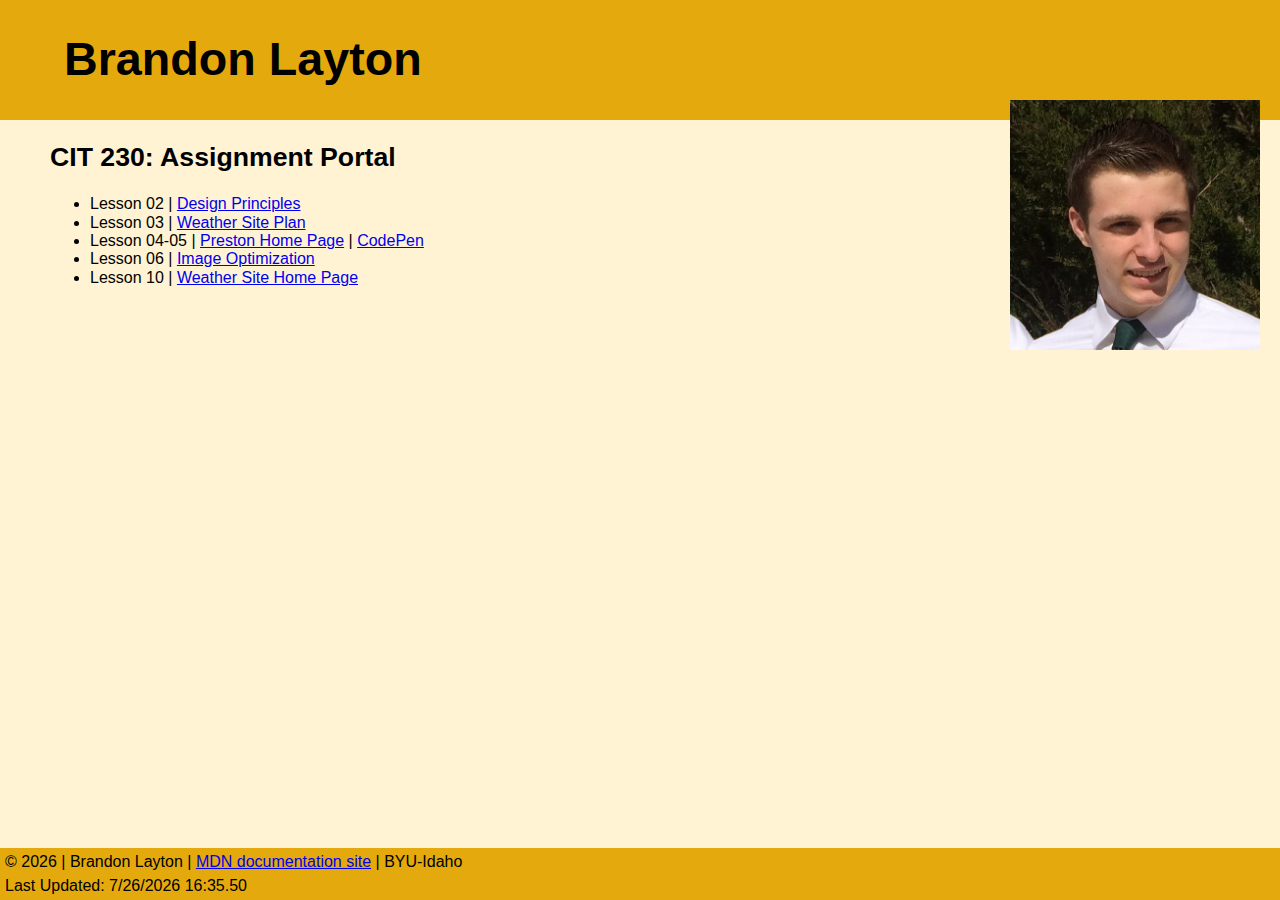
<file: index.html>
<!doctype html>
<html lang="en">
 <head>
  <meta charset="utf-8">
  <title>Home | Brandon Layton</title>
  <meta name="viewport" content="width=device-width">
  <meta name="author" content="Brandon Layton">
  <meta name="description" content="Home page for CIT230 course">
  <link rel="stylesheet" type="text/css" href="css/index.css">
  <link rel="stylesheet" type="text/css" href="./css/indexsmall.css" media="(max-width: 700px)">
</head>
 <body>
      <header>
        <h1 id="name">Brandon Layton</h1>
      </header>
  <main>
   <h2 id="title">CIT 230: Assignment Portal</h2>
   <img src="/images/me.jpg" alt="A picture of me" id="self-picture">
   <ul id="assignments">
     <li>Lesson 02 | <a href="/design/index.html">Design Principles</a></li>
     <li>Lesson 03 | <a href="/weather/docs/plan/index.html">Weather Site Plan</a></li>
     <li>Lesson 04-05 | <a href="/weather/locations/preston.html">Preston Home Page</a> | <a href="https://codepen.io/brandon-layton/pen/gOpOVov">CodePen</a></li>
     <li>Lesson 06 | <a href="/weather/docs/weather-images.html">Image Optimization</a></li>
     <li>Lesson 10 | <a href="#">Weather Site Home Page</a></li>
   </ul>
  </main>
  <footer id="footer">
   <p class="copyr">&copy; <span id="currentyear"></span> | Brandon Layton | <a href=" https://developer.mozilla.org/en-US/">MDN documentation site</a> | BYU-Idaho</p>
   <p class="last-update">Last Updated: <span id="modified"></span></p>
  </footer>
  <script src="/js/date.js"></script>
 </body>
</html>
</file>
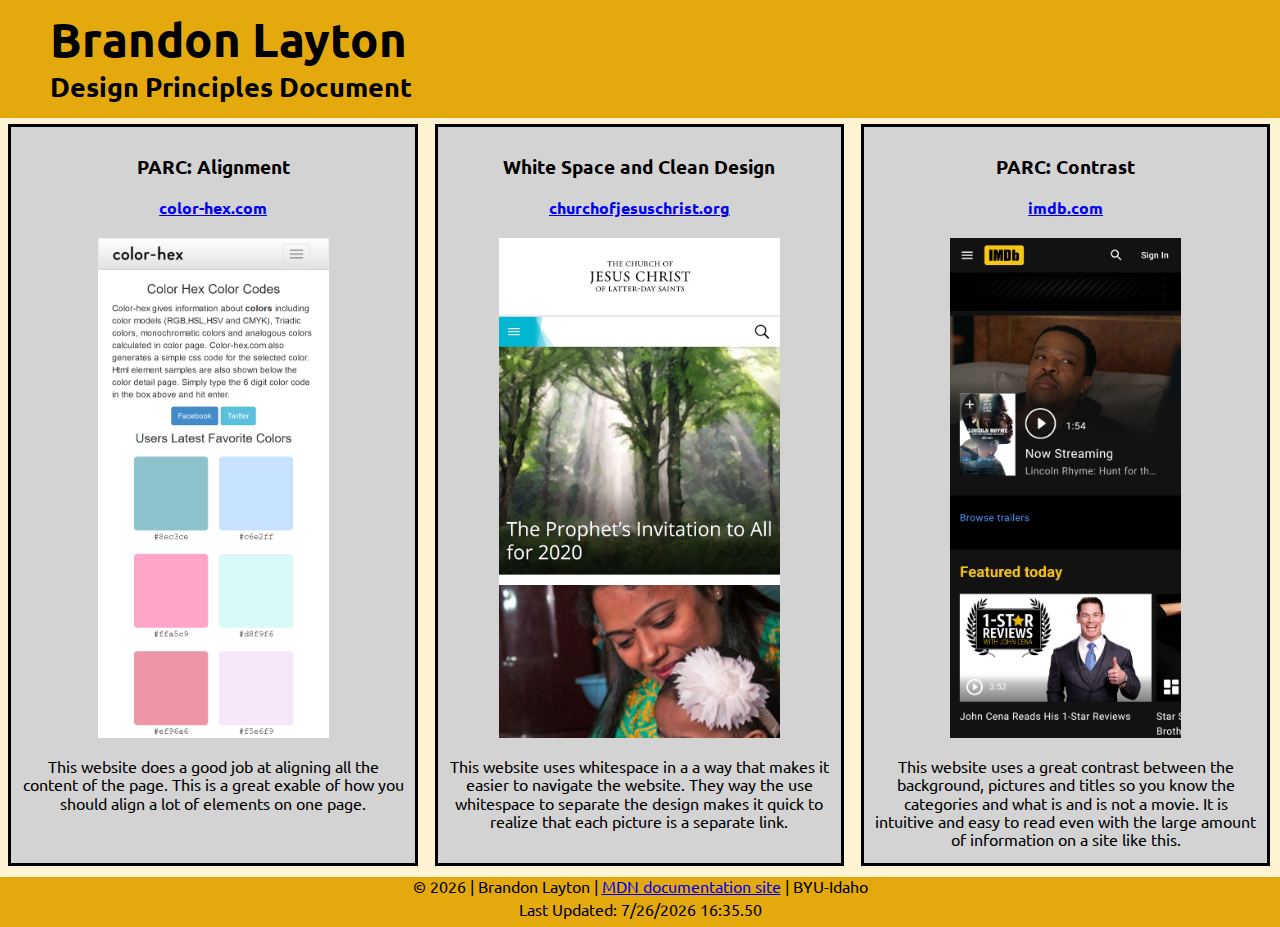
<file: design/index.html>
<!doctype html>
<html lang="en">
  <head>
    <meta charset="utf-8">
    <title>Design | Brandon Layton</title>
    <meta name="viewport" content="width=device-width">
    <meta name="author" content="Brandon Layton">
    <meta name="description" content="Design principles document">
    <link href="https://fonts.googleapis.com/css?family=Ubuntu&display=swap" rel="stylesheet"> 
    <link rel="stylesheet" type="text/css" href="../css/design.css">
    <link rel="stylesheet" type="text/css" href="../css/design-small.css" media="(max-width: 600px)">
    <link rel="stylesheet" type="text/css" href="../css/design-med.css" media="(max-width: 1201px) and (min-width: 600px)">
    <link rel="stylesheet" type="text/css" href="../css/design-large.css" media="(min-width: 1201px)">
  </head>
  <body>
    <header>
      <h1 id="name">Brandon Layton</h1>
      <h2 id="title">Design Principles Document</h2>
    </header>
    <main>
      <div id="grid">
      <section id="topic1" class="topic">
        <h3 class="topic-title">
          PARC: Alignment
        </h3>
        <h4 class="website-title">
            <a href="https://www.color-hex.com/">color-hex.com</a>
        </h4>
        <img alt="website content" src="/images/color-hex.png" class="site-pic">
        <p class="content">
          This website does a good job at aligning all the content of the page.  
          This is a great exable of how you should align a lot of elements on one page.
        </p>
      </section>
      <section id="topic2" class="topic">
        <h3 class="topic-title">
            White Space and Clean Design
        </h3>
        <h4 class="website-title">
            <a href="https://www.churchofjesuschrist.org/?lang=eng">churchofjesuschrist.org</a>
        </h4>
        <img alt="example of white space" src="../images/ldsorg.png" class="site-pic">
        <p class="content">
          This website uses whitespace in a a way that makes it easier to navigate the website.
          They way the use whitespace to separate the design makes it quick to realize that
          each picture is a separate link.
        </p>
      </section>
      <section id="topic3" class="topic">
        <h3 class="topic-title">
          PARC: Contrast
        </h3>
        <h4 class="website-title">
            <a href="https://m.imdb.com/?ref_=nv_home">imdb.com</a>
        </h4>
        <img alt="example of contrast" src="../images/imdb.png" class="site-pic">
        <p class="content">
          This website uses a great contrast between the background, pictures and titles so you know
          the categories and what is and is not a movie. It is intuitive and easy to read even with 
          the large amount of information on a site like this.
        </p>
      </section>
      </div>
    </main>
    <footer>
        <p class="copyr">&copy; <span id="currentyear"></span> | Brandon Layton | <a href=" https://developer.mozilla.org/en-US/">MDN documentation site</a> | BYU-Idaho</p>
        <p class="last-update">Last Updated: <span id="modified"></span></p>
    </footer>
    <script src="/js/date.js"></script>
 </body>
</html>
</file>
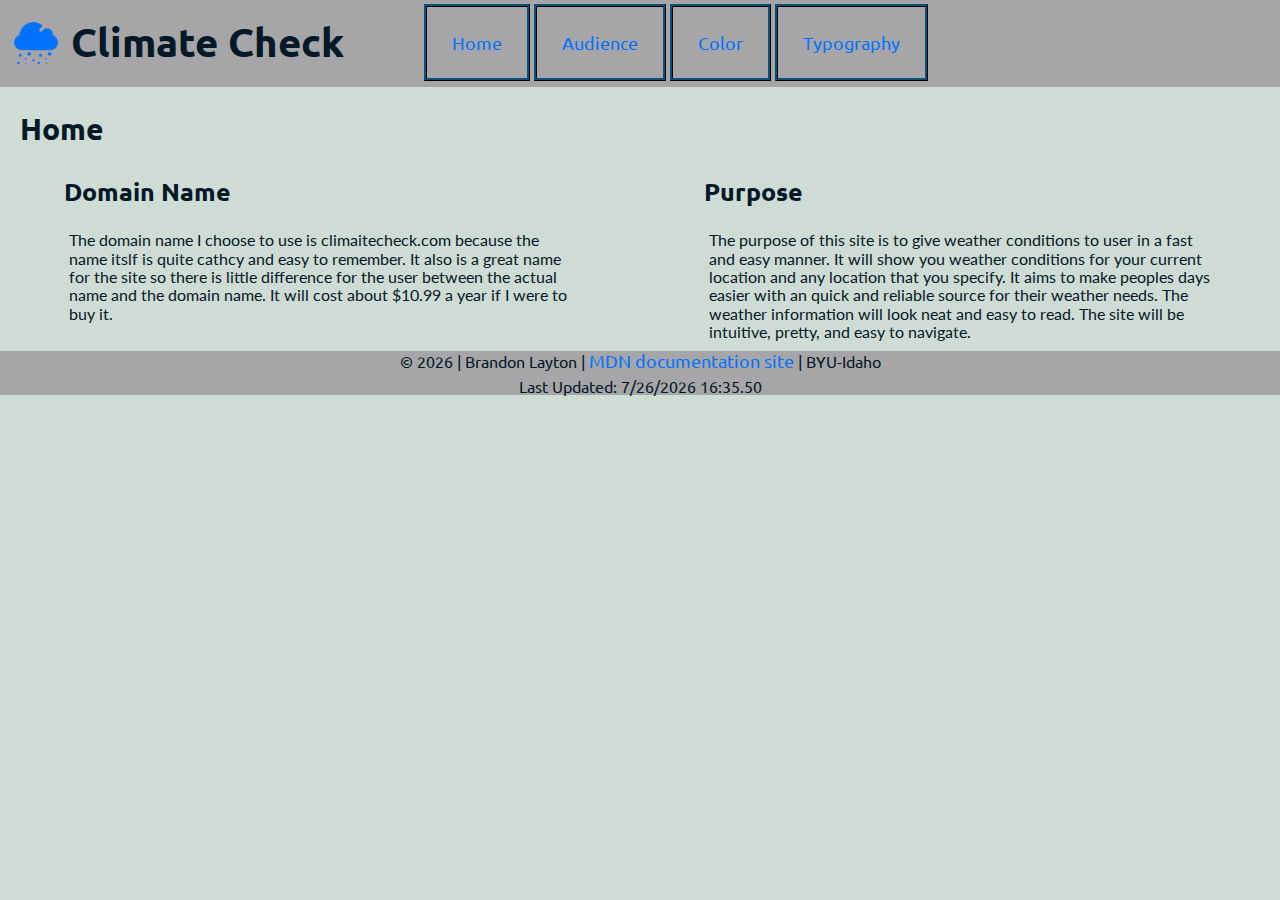
<file: weather/docs/plan/index.html>
<!doctype html>
<html lang="en">
  <head>
    <meta charset="utf-8">
    <title>Design | Brandon Layton</title>
    <meta name="viewport" content="width=device-width">
    <meta name="author" content="Brandon Layton">
    <meta name="description" content="Design principles document">
    <link href="https://fonts.googleapis.com/css?family=Ubuntu&display=swap" rel="stylesheet">
    <link href="https://fonts.googleapis.com/css?family=Lato&display=swap" rel="stylesheet">      
    <link rel="stylesheet" type="text/css" href="/css/plan.css">
    <link rel="stylesheet" type="text/css" href="/css/plan-small.css" media="(max-width: 600px)">
    <link rel="stylesheet" type="text/css" href="/css/plan-med.css" media="(max-width: 1201px) and (min-width: 600px)">
    <link rel="stylesheet" type="text/css" href="/css/plan-large.css" media="(min-width: 1201px)">
  </head>
  <body>
    <header>
          <img src="/images/weather-icon.png" alt="cloud with snow">
        <h1 id="title">Climate Check</h1>
      <nav class="nav-bar">
        <ul>
          <li><a class="nav-link" href="index.html">Home</a></li>
          <li><a class="nav-link" href="audience.html">Audience</a></li>
          <li><a class="nav-link" href="color.html">Color</a></li>
          <li><a class="nav-link" href="typography.html">Typography</a></li>
        </ul>
      </nav>
    </header>
    <main>
      <h2>Home</h2>
      <section class="sub-topics">
        <article>
          <h3>Domain Name</h3>
          <p>
            The domain name I choose to use is climaitecheck.com because the name itslf is quite cathcy and
            easy to remember. It also is a great name for the site so there is little difference for the user
            between the actual name and the domain name.  It will cost about $10.99 a year if I were to buy it.
          </p>
        </article> 
        <article>
          <h3>Purpose</h3>
          <p>
            The purpose of this site is to give weather conditions to user in a fast and easy manner. It will show you
            weather conditions for your current location and any location that you specify.  It aims to make peoples days
            easier with an quick and reliable source for their weather needs. The weather information will look neat and easy to read.
            The site will be intuitive, pretty, and easy to navigate.
          </p>
        </article>
      </section>
    </main>
    <footer>
        <p class="copyr">&copy; <span id="currentyear"></span> | Brandon Layton | <a href=" https://developer.mozilla.org/en-US/">MDN documentation site</a> | BYU-Idaho</p>
        <p class="last-update">Last Updated: <span id="modified"></span></p>
    </footer>
    <script src="/js/date.js"></script>
 </body>
</html>
</file>
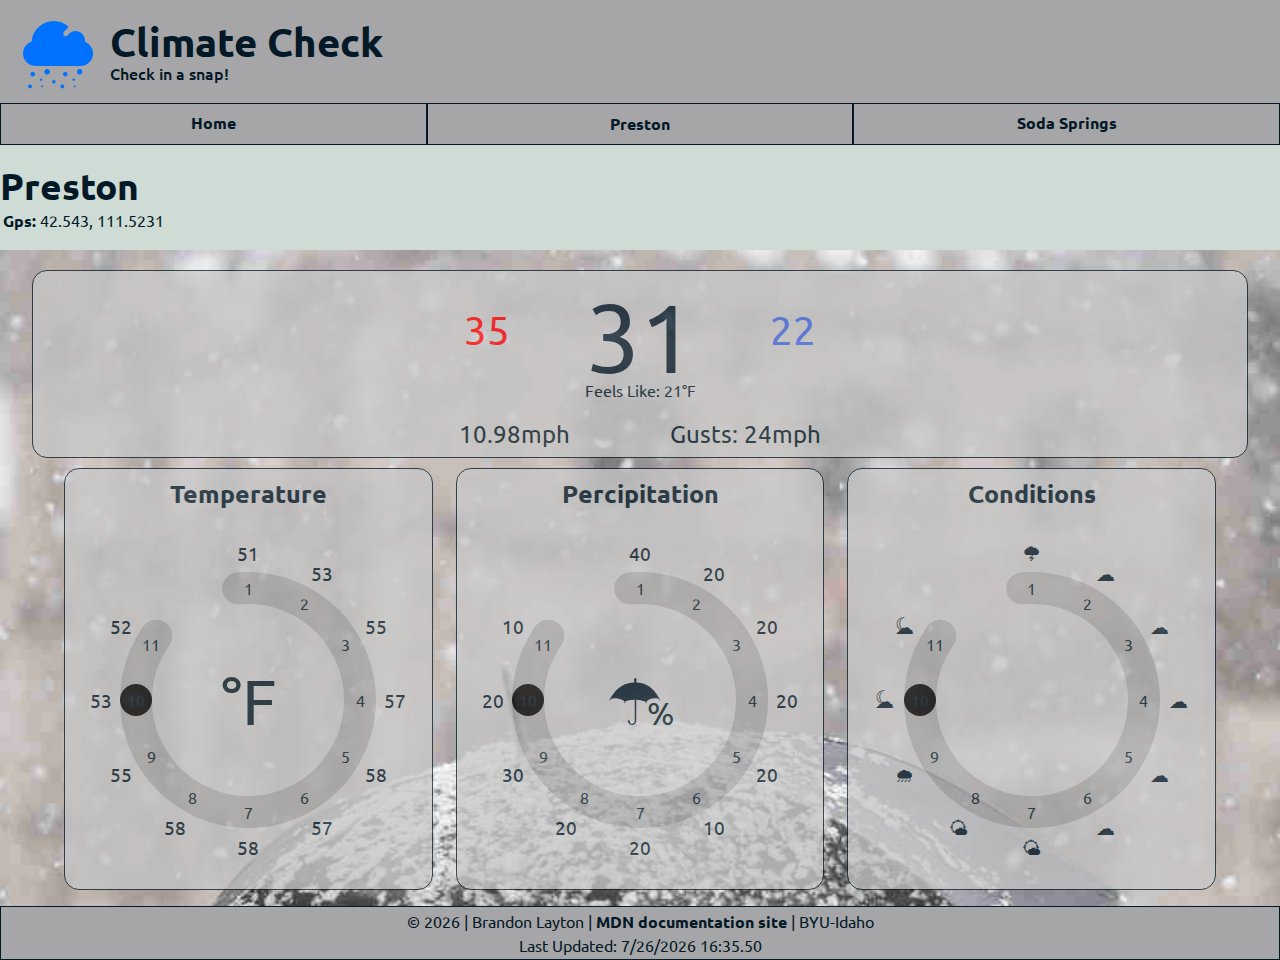
<file: weather/locations/preston.html>
<!doctype html>
<html lang="en">
  <head>
    <meta charset="utf-8">
    <link rel="shortcut icon" href="/favicon.ico">
    <title>Climate Check</title>
    <meta name="viewport" content="width=device-width">
    <meta name="author" content="Brandon Layton">
    <meta name="description" content="Design principles document">
    <!-- fonts -->
    <link href="https://fonts.googleapis.com/css?family=Ubuntu&display=swap" rel="stylesheet">
    <link href="https://fonts.googleapis.com/css?family=Lato&display=swap" rel="stylesheet">      
    <!-- css sheets -->
    <link rel="stylesheet" type="text/css" href="./css/default.css">
    <link rel="stylesheet" type="text/css" href="./css/component.css">
    <link rel="stylesheet" type="text/css" href="./css/small.css" media="(max-width: 700px)">
    <link rel="stylesheet" type="text/css" href="./css/medium.css" media="(max-width: 1300px) and (min-width: 700px)">
    <link rel="stylesheet" type="text/css" href="./css/large.css" media="(min-width: 1300px)">
  </head>
  <body>
    <header>
      
      <!-- Site Branding -->
      <img id="logo" class="inline-logo" src="/images/weather-icon.png" alt="cloud with snow">
      <div id="title-bar" class="inline-logo">
        <h1 id="title">Climate Check</h1>
        <p id="tagline">Check in a snap!</p>
      </div>

      <!-- Navigation Menu -->
      <nav id="navbar" class="hidden">
        <ul>
          <li id="home-link"><a class="nav-link" href="index.html">Home</a></li>
          <li id="preston-link"><a class="nav-link" href="#">Preston</a></li>
          <li id="soda-link"><a class="nav-link" href="#">Soda Springs</a></li>
          <li><a id="menu-button" class="nav-link" href="#">&#9776; Menu</a></li>
        </ul>
      </nav>

    </header>
    <main>
      <!-- Location Data -->
      <div id="location-data">
        <h2 id="location-name">Preston</h2>
        <p id="gps"><span class="bold">Gps: </span>42.543, 111.5231</p>
      </div>
      

      <!-- element to hold image behind all weather tiles -->
      <div id="weather-image" class="rain">

        <!-- current condition weather tile -->
        <section id="weather-temps" class="tile">
	  		 <p id="high"><span id="displayedHigh">??</span>&deg;F</p>
          <h3 id="temp"><span id="displayedTemp">??</span>&deg;F</h3>
          <p id="low"><span id="displayedLow">??</span>&deg;F</p>
          <p id="feels-like">Feels Like: <span id="feelTemp">??</span>&deg;F</p>
          <p id="wind-speed" class="wind"><span id="displayedWind">??.??</span>mph</p>
          <p id="wind-gusts" class="wind">Gusts: <span id="displayedGusts">??</span>mph</p>
        </section>
      
        <!-- tiles for weather forecast -->
        <div id="weather-details">
 
          <!--Dial for Temperature-->
          <section id="temperature" class="tile">
            <h3>Temperature</h3>
            <div class="component">
              <div class="o1 outer"><p>51</p></div>
              <div class="o2 outer"><p>53</p></div>
              <div class="o3 outer"><p>55</p></div>
              <div class="o4 outer"><p>57</p></div>
              <div class="o5 outer"><p>58</p></div>
              <div class="o6 outer"><p>57</p></div>
              <div class="o7 outer"><p>58</p></div>
              <div class="o8 outer"><p>58</p></div>
              <div class="o9 outer"><p>55</p></div>
              <div class="o10 outer"><p>53</p></div>
              <div class="o11 outer"><p>52</p></div>
              <div class="inner"></div>
              <!-- <div class="slider i0"></div> -->
              <div class="edge1"></div>
              <div class="edge2"></div>
              
              <div class="i1 ib"><p>1</p></div>
              <div class="i2 ib"><p>2</p></div>
              <div class="i3 ib"><p>3</p></div>
              <div class="i4 ib"><p>4</p></div>
              <div class="i5 ib"><p>5</p></div>
              <div class="i6 ib"><p>6</p></div>
              <div class="i7 ib"><p>7</p></div>
              <div class="i8 ib"><p>8</p></div>
              <div class="i9 ib"><p>9</p></div>
              <div class="i10 ib"><p>10</p></div>
              <div class="i11 ib"><p>11</p></div>

              <div class="center">&deg;F</div>
            </div>
          </section>

          <!--Dial for Percipitation-->
          <section id="percipitation" class="tile">
            <h3>Percipitation</h3>
            <div class="component">
              <div class="o1 outer"><p>40</p></div>
              <div class="o2 outer"><p>20</p></div>
              <div class="o3 outer"><p>20</p></div>
              <div class="o4 outer"><p>20</p></div>
              <div class="o5 outer"><p>20</p></div>
              <div class="o6 outer"><p>10</p></div>
              <div class="o7 outer"><p>20</p></div>
              <div class="o8 outer"><p>20</p></div>
              <div class="o9 outer"><p>30</p></div>
              <div class="o10 outer"><p>20</p></div>
              <div class="o11 outer"><p>10</p></div>
              <div class="inner"></div>
              <!-- <div class="slider i0"></div> -->
              <div class="edge1"></div>
              <div class="edge2"></div>
            
              <div class="i1 ib"><p>1</p></div>
              <div class="i2 ib"><p>2</p></div>
              <div class="i3 ib"><p>3</p></div>
              <div class="i4 ib"><p>4</p></div>
              <div class="i5 ib"><p>5</p></div>
              <div class="i6 ib"><p>6</p></div>
              <div class="i7 ib"><p>7</p></div>
              <div class="i8 ib"><p>8</p></div>
              <div class="i9 ib"><p>9</p></div>
              <div class="i10 ib"><p>10</p></div>
              <div class="i11 ib"><p>11</p></div>

              <div class="center">&#9730;<span class="small-percent">%</span></div>
            </div>
          </section>

          <!--Dial for Conditions-->
          <section id="conditions" class="tile">
            <h3>Conditions</h3>
            <div class="component">
              <div class="o1 outer"><p>&#127785;</p></div>
              <div class="o2 outer"><p>&#9729;</p></div>
              <div class="o3 outer"><p>&#9729;</p></div>
              <div class="o4 outer"><p>&#9729;</p></div>
              <div class="o5 outer"><p>&#9729;</p></div>
              <div class="o6 outer"><p>&#9729;</p></div>
              <div class="o7 outer"><p>&#127780;</p></div>
              <div class="o8 outer"><p>&#127780;</p></div>
              <div class="o9 outer"><p>&#127783;</p></div>
              <div class="o10 outer"><p><span class="moon">&#9790;</span>&#9729;</p></div>
              <div class="o11 outer"><p><span class="moon">&#9790;</span>&#9729;</p></div>
              <div class="inner"></div>
              <!-- <div class="slider i0"></div> -->
              <div class="edge1"></div>
              <div class="edge2"></div>
              
              <div class="i1 ib"><p>1</p></div>
              <div class="i2 ib"><p>2</p></div>
              <div class="i3 ib"><p>3</p></div>
              <div class="i4 ib"><p>4</p></div>
              <div class="i5 ib"><p>5</p></div>
              <div class="i6 ib"><p>6</p></div>
              <div class="i7 ib"><p>7</p></div>
              <div class="i8 ib"><p>8</p></div>
              <div class="i9 ib"><p>9</p></div>
              <div class="i10 ib"><p>10</p></div>
              <div class="i11 ib"><p>11</p></div>

              <div class="center"></div>
            </div>
          </section>

        </div>
      </div>
    </main>

    <!-- footer -->
    <footer id="footer" class="small-footer">
        <p class="copyr">&copy; <span id="currentyear"></span> | Brandon Layton | <a href=" https://developer.mozilla.org/en-US/">MDN documentation site</a> | BYU-Idaho</p>
        <p class="last-update">Last Updated: <span id="modified"></span></p>
    </footer>

    <!-- load javascript after document loads -->
    <script src="./js/functions.js"></script>    

  </body>
</html>
</file>
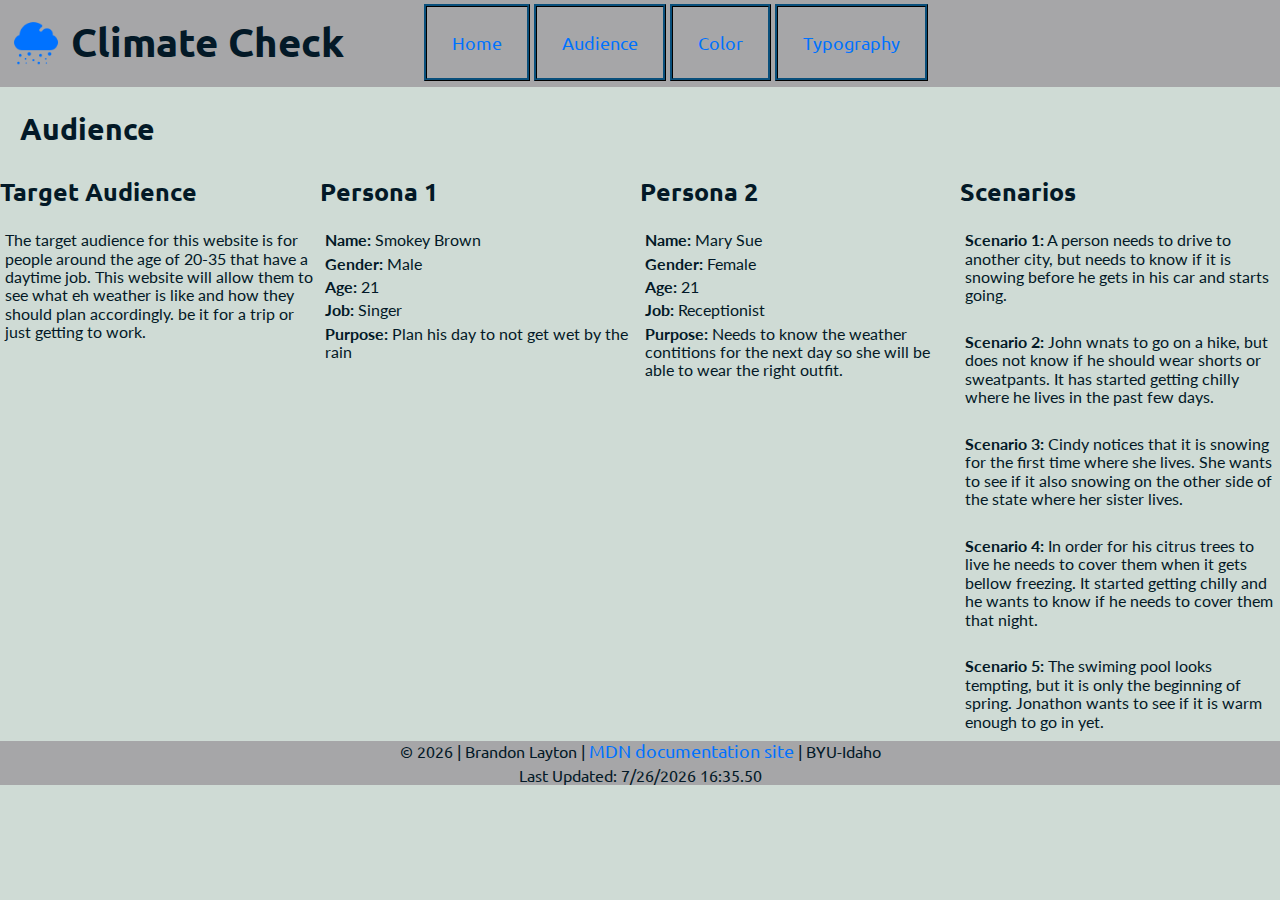
<file: weather/docs/plan/audience.html>
<!doctype html>
<html lang="en">
  <head>
    <meta charset="utf-8">
    <title>Design | Brandon Layton</title>
    <meta name="viewport" content="width=device-width">
    <meta name="author" content="Brandon Layton">
    <meta name="description" content="Design principles document">
    <link href="https://fonts.googleapis.com/css?family=Ubuntu&display=swap" rel="stylesheet">
    <link href="https://fonts.googleapis.com/css?family=Lato&display=swap" rel="stylesheet">      
    <link rel="stylesheet" type="text/css" href="/css/plan.css">
    <link rel="stylesheet" type="text/css" href="/css/plan-small.css" media="(max-width: 600px)">
    <link rel="stylesheet" type="text/css" href="/css/plan-med.css" media="(max-width: 1201px) and (min-width: 600px)">
    <link rel="stylesheet" type="text/css" href="/css/plan-large.css" media="(min-width: 1201px)">
  </head>
  <body>
    <header>
          <img src="/images/weather-icon.png" alt="cloud with snow">
        <h1 id="title">Climate Check</h1>
      <nav class="nav-bar">
        <ul>
          <li><a class="nav-link" href="index.html">Home</a></li>
          <li><a class="nav-link" href="audience.html">Audience</a></li>
          <li><a class="nav-link" href="color.html">Color</a></li>
          <li><a class="nav-link" href="typography.html">Typography</a></li>
        </ul>
      </nav>
    </header>
    <main>
      <h2>Audience</h2>
      <section class="sub-topics">
        <article>
          <h3>Target Audience</h3>
          <p>
            The target audience for this website is for people around the age of 20-35 that have a daytime job.
            This website will allow them to see what eh weather is like and how they should plan accordingly.
            be it for a trip or just getting to work.
          </p>
        </article> 
        <article>
          <h3>Persona 1</h3>
            <p><span class="descriptor">Name:</span> Smokey Brown</p>
            <p><span class="descriptor">Gender:</span> Male</p>
            <p><span class="descriptor">Age:</span> 21</p>
            <p><span class="descriptor">Job:</span> Singer</p>
            <p><span class="descriptor">Purpose:</span> Plan his day to not get wet by the rain</p>
        </article>
        <article>
            <h3>Persona 2</h3>
              <p><span class="descriptor">Name:</span> Mary Sue</p>
              <p><span class="descriptor">Gender:</span> Female</p>
              <p><span class="descriptor">Age:</span> 21</p>
              <p><span class="descriptor">Job:</span> Receptionist</p>
              <p><span class="descriptor">Purpose:</span> Needs to know the weather contitions for the next day so she will be able to wear the right outfit.</p>
          </article>
          <article>
            <h3>Scenarios</h3>
            <p><span class="descriptor">Scenario 1:</span>
            A person needs to drive to another city, but needs to know if it is snowing before he gets in his car and starts going.
            </p><br>
            <p><span class="descriptor">Scenario 2:</span>
            John wnats to go on a hike, but does not know if he should wear shorts or sweatpants. It has started getting chilly where he lives in the past few days.
            </p><br>
            <p><span class="descriptor">Scenario 3:</span>
            Cindy notices that it is snowing for the first time where she lives. She wants to see if it also snowing on the other side of the state where her sister lives.
            </p><br>
            <p><span class="descriptor">Scenario 4:</span>
            In order for his citrus trees to live he needs to cover them when it gets bellow freezing. It started getting chilly and he wants to know if he needs to cover them that night.
            </p><br>
            <p><span class="descriptor">Scenario 5:</span>
            The swiming pool looks tempting, but it is only the beginning of spring. Jonathon wants to see if it is warm enough to go in yet.
            </p>
          </article>
      </section>
    </main>
    <footer>
        <p class="copyr">&copy; <span id="currentyear"></span> | Brandon Layton | <a href=" https://developer.mozilla.org/en-US/">MDN documentation site</a> | BYU-Idaho</p>
        <p class="last-update">Last Updated: <span id="modified"></span></p>
    </footer>
    <script src="/js/date.js"></script>
 </body>
</html>
</file>
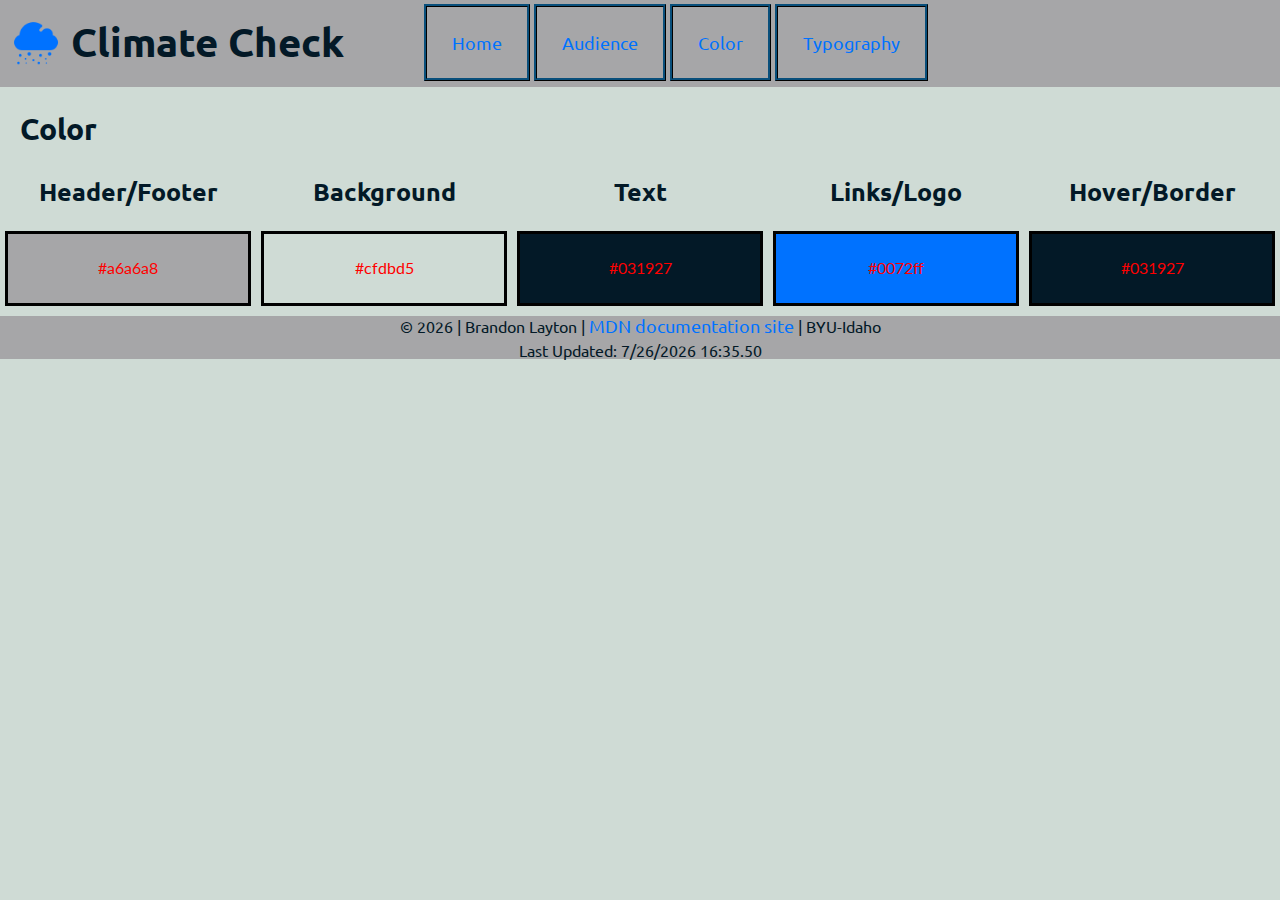
<file: weather/docs/plan/color.html>
<!doctype html>
<html lang="en">
  <head>
    <meta charset="utf-8">
    <title>Design | Brandon Layton</title>
    <meta name="viewport" content="width=device-width">
    <meta name="author" content="Brandon Layton">
    <meta name="description" content="Design principles document">
    <link href="https://fonts.googleapis.com/css?family=Ubuntu&display=swap" rel="stylesheet">
    <link href="https://fonts.googleapis.com/css?family=Lato&display=swap" rel="stylesheet">     
    <link rel="stylesheet" type="text/css" href="/css/plan.css">
    <link rel="stylesheet" type="text/css" href="/css/plan-colors.css">
    <link rel="stylesheet" type="text/css" href="/css/plan-small.css" media="(max-width: 600px)">
    <link rel="stylesheet" type="text/css" href="/css/plan-med.css" media="(max-width: 1201px) and (min-width: 600px)">
    <link rel="stylesheet" type="text/css" href="/css/plan-large.css" media="(min-width: 1201px)">
  </head>
  <body>
    <header>
          <img src="/images/weather-icon.png" alt="cloud with snow">
        <h1 id="title">Climate Check</h1>
      <nav class="nav-bar">
        <ul>
          <li><a class="nav-link" href="index.html">Home</a></li>
          <li><a class="nav-link" href="audience.html">Audience</a></li>
          <li><a class="nav-link" href="color.html">Color</a></li>
          <li><a class="nav-link" href="typography.html">Typography</a></li>
        </ul>
      </nav>
    </header>
    <main>
      <h2>Color</h2>
      <section class="sub-topics">
        <article>
          <h3>Header/Footer</h3>
          <p class="color-ex" id="header-color">#a6a6a8</p>
        </article> 
        <article>
          <h3>Background</h3>
          <p class="color-ex" id="background-color">#cfdbd5</p>
        </article>
        <article>
          <h3>Text</h3>
          <p class="color-ex" id="text-color">#031927</p>
        </article>
        <article>
          <h3>Links/Logo</h3>
          <p class="color-ex" id="link-color">#0072ff</p>
        </article>
        <article>
          <h3>Hover/Border</h3>
          <p class="color-ex" id="border-color">#031927</p>
        </article>
      </section>
    </main>
    <footer>
        <p class="copyr">&copy; <span id="currentyear"></span> | Brandon Layton | <a href=" https://developer.mozilla.org/en-US/">MDN documentation site</a> | BYU-Idaho</p>
        <p class="last-update">Last Updated: <span id="modified"></span></p>
    </footer>
    <script src="/js/date.js"></script>
 </body>
</html>
</file>
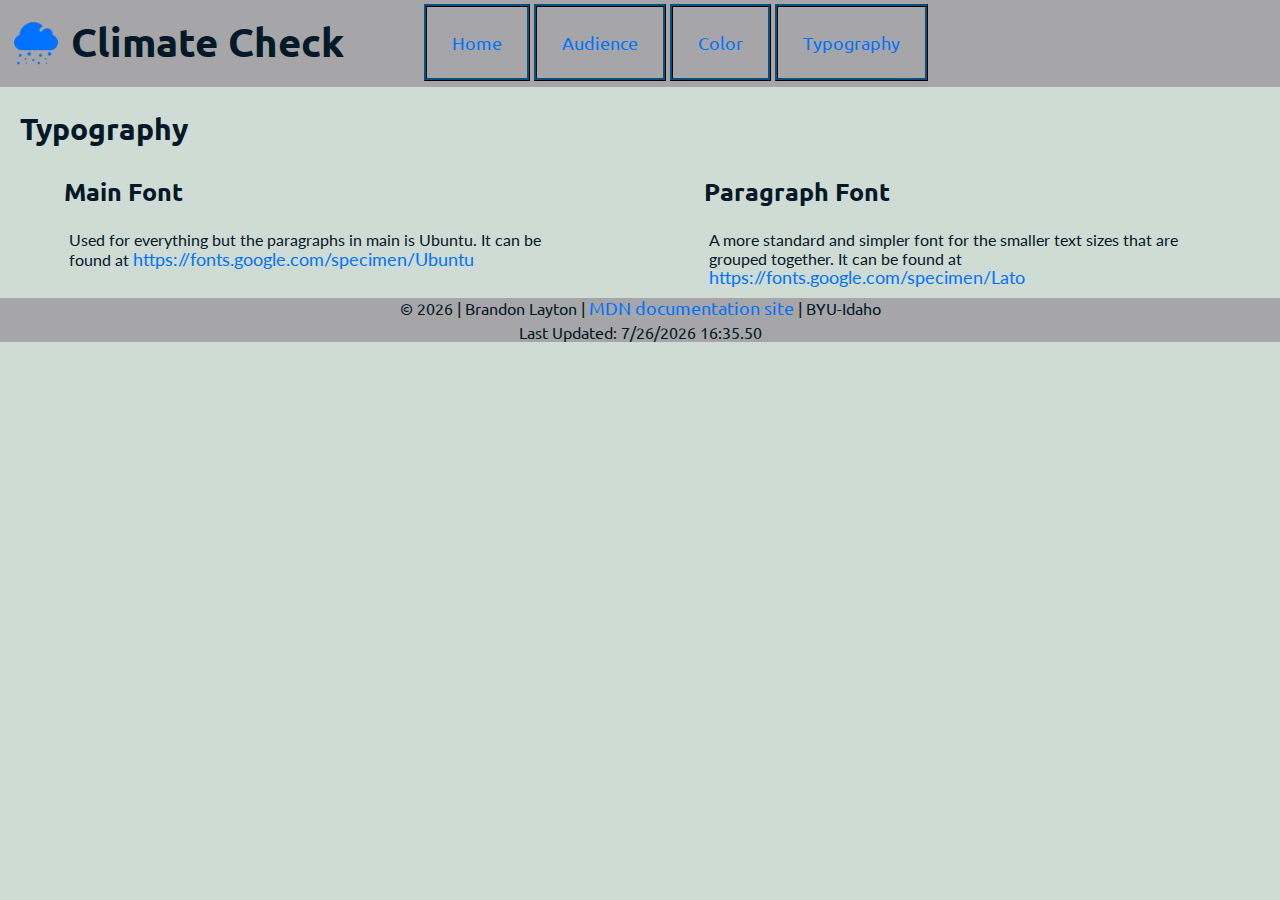
<file: weather/docs/plan/typography.html>
<!doctype html>
<html lang="en">
  <head>
    <meta charset="utf-8">
    <title>Design | Brandon Layton</title>
    <meta name="viewport" content="width=device-width">
    <meta name="author" content="Brandon Layton">
    <meta name="description" content="Design principles document">
    <link href="https://fonts.googleapis.com/css?family=Ubuntu&display=swap" rel="stylesheet">
    <link href="https://fonts.googleapis.com/css?family=Lato&display=swap" rel="stylesheet">    
    <link rel="stylesheet" type="text/css" href="/css/plan.css">
    <link rel="stylesheet" type="text/css" href="/css/plan-small.css" media="(max-width: 600px)">
    <link rel="stylesheet" type="text/css" href="/css/plan-med.css" media="(max-width: 1201px) and (min-width: 600px)">
    <link rel="stylesheet" type="text/css" href="/css/plan-large.css" media="(min-width: 1201px)">
  </head>
  <body>
    <header>
          <img src="/images/weather-icon.png" alt="cloud with snow">
        <h1 id="title">Climate Check</h1>
      <nav class="nav-bar">
        <ul>
          <li><a class="nav-link" href="index.html">Home</a></li>
          <li><a class="nav-link" href="audience.html">Audience</a></li>
          <li><a class="nav-link" href="color.html">Color</a></li>
          <li><a class="nav-link" href="typography.html">Typography</a></li>
        </ul>
      </nav>
    </header>
    <main>
      <h2>Typography</h2>
      <section class="sub-topics">
        <article>
          <h3>Main Font</h3>
          <p>Used for everything but the paragraphs in main is Ubuntu. It can be found at 
          <a href="https://fonts.google.com/specimen/Ubuntu">https://fonts.google.com/specimen/Ubuntu</a></p>
        </article> 
        <article>
          <h3>Paragraph Font</h3>
          <p>A more standard and simpler font for the smaller text sizes that are grouped together. It can be found at 
          <a href="https://fonts.google.com/specimen/Lato">https://fonts.google.com/specimen/Lato</a></p>
        </article> 
      </section>
    </main>
    <footer>
        <p class="copyr">&copy; <span id="currentyear"></span> | Brandon Layton | <a href=" https://developer.mozilla.org/en-US/">MDN documentation site</a> | BYU-Idaho</p>
        <p class="last-update">Last Updated: <span id="modified"></span></p>
    </footer>
    <script src="/js/date.js"></script>
 </body>
</html>
</file>
<file: css/indexsmall.css>
img {
    display: none;
}
</file>
<file: css/design-small.css>
.site-pic {
    height: 200px;
    margin-left: auto;
    margin-right: auto;
}

#grid {
    width: 100%;
    display: grid;
    grid-template-rows: auto auto auto;
    place-items: center;
    margin: 0%;
    padding-top: 10px;
}

.topic {
    background-color: #d3d3d3;
    text-align: center;
    border: black;
    border-style: solid;
    width: 90%;
    height: 95%;
    padding: 10px;
}

footer {
    height: 70px;
}
</file>
<file: css/design-med.css>
.site-pic {
    height: 250px;
    margin-left: auto;
    margin-right: auto;
}

#grid {
    width: 100%;
    display: inline-grid;
    grid-template-columns: 33.3% 33.3% 33.3%;
    place-items: center;
    margin: 0%;
    padding: 0%;    
}

.topic {
    background-color: #d3d3d3;
    text-align: center;
    border: black;
    border-style: solid;
    width: 90%;
    height: 95%;
    padding: 10px;
}
</file>
<file: css/design-large.css>
.site-pic {
    height: 500px;
    margin-left: auto;
    margin-right: auto;
}

#grid {
    width: 100%;
    display: inline-grid;
    grid-template-columns: 33.3% 33.3% 33.3%;
    place-items: center;
    margin: 0%;
    padding: 0%;    
}

.topic {
    background-color: #d3d3d3;
    text-align: center;
    border: black;
    border-style: solid;
    width: 90%;
    height: 95%;
    padding: 10px;
}
</file>
<file: css/plan-small.css>
h1 {
    font-size: 30pt;
    display: inline-block;
    vertical-align: middle;
    padding-bottom: 2px;
  }
    
  img {
    height: 40px;
    vertical-align: middle;
  }
    
  nav {
    display: flex;
    flex-direction: row;
    justify-content: center;
    text-align: center;
    width: 100%;
  }
    
  .nav-link {
    padding: 10px;
    margin: 0;
    margin-bottom: 5px;
    width: 35vw;
    border: #031927;
    border-style: ridge;
    text-align: center;
    display: inline-block;
  }
    
  .nav-link:hover {
    background-color: #031927;
  }
    
  a {
    font-size: 1.1em;
    text-decoration: none;
  }

h2 {
  text-align: center;
  margin-bottom: 10px;
}
  
h3 {
  margin-top: 10px;
}

.sub-topics {
    display: flex;
    flex-wrap: wrap;
    justify-content: space-around;
}
    
  article {
    width: 900px;
    display: inline-block;
    margin: 10px;
  }
</file>
<file: css/plan-med.css>
h1 {
  font-size: 30pt;
  display: inline-block;
  vertical-align: middle;
  margin: 10px;
}
  
img {
  height: 40px;
  vertical-align: middle;
}
  
nav {
  display: inline-flex;
  flex-direction: row;
  align-items: center;
  width: 100%;
  height: 60px;
}
  
.nav-link {
  padding: 15px;
  border: #031927;
  border-style: ridge;
}
  
.nav-link:hover {
  background-color: #031927;
}
  
a {
  font-size: 1.1em;
  text-decoration: none;
}

h2 {
  margin-left: 20px;
  margin-bottom: 10px;
}
  
h3 {
  margin-top: 15px;
}

.sub-topics {
    display: flex;
    justify-content: space-around;
}
  
article {
  width: 40%;
}
</file>
<file: css/plan-large.css>
h1 {
  font-size: 30pt;
  margin-bottom: 5px;
  margin-top: 0px;
  padding-right: 2em;
}

img {
  height: 50px;
  padding: 10px;
}

header {
  display: inline-flex;
  flex-direction: row;
  align-items: center;
  width: 100%;
  height: 85px;
}

.nav-link {
  padding: 25px;
  border: #031927;
  border-style: ridge;
}

.nav-link:hover {
  background-color: #031927;
}

a {
  font-size: 1.1em;
  text-decoration: none;
}

h2 {
  margin-left: 20px;
  margin-bottom: 15px;
}

h3 {
  margin-top: 15px;
}

.sub-topics {
  display: flex;
  justify-content: space-around;
  margin-top: 1px;
  padding-top: 1px;
}

article {
  width: 40%;
}
</file>
<file: weather/locations/css/component.css>
/********************************
 * variables
 ********************************/
:root {
  --inside-width: calc(var(--component-size) * .125);
  --outside-width: 2em;
  --inside-position: calc((var(--component-size) * -.5) + 50%);
  --outside-position: calc((var(--component-size) * -.5) - 50%);
}

/********************************
* set the circles for the dial
********************************/
.component{
  width: var(--component-size);
  height: var(--component-size);
  position: relative;
  margin: auto;
  margin-bottom: 33%;
  display: flex;
  border-radius: 50%;
  text-align: center;
  justify-content: center;
  align-items: center;
  transform: translateY(25%);
  z-index: 50;
}
      
.inner {
  width: calc(var(--component-size) * .75);
  height: calc(var(--component-size) * .75);
  background-color: var(--tile-color);
  border-radius: 50%;
  position: absolute;
}

/********************************
* the black circle that sits on
* top of inner numbers
********************************/
.slider {
  position: absolute;
  display: block;
  border-radius: 50%;
  height: var(--inside-width);
  width: var(--inside-width);
  background-color: var(--slider-color);
  z-index: 89;
}

/********************************
* the components that make the
* top left invisible
********************************/
.component:before {
background: var(--dial-color);
height: var(--component-size);
width: calc(var(--component-size) / 2);
margin: 0;
padding: 0;
border-radius: var(--component-size) 0 0 var(--component-size);
display: block;
content: '';
position: absolute;
transform: rotate(175deg) translateX(calc(var(--component-size) * -.25));
}

.component:after {
background: var(--dial-color);
height: var(--component-size);
width: calc(var(--component-size) / 2);
margin: 0;
padding: 0;
border-radius: var(--component-size) 0 0 var(--component-size);
display: block;
content: '';
position: absolute;
transform: rotate(305deg) translateX(calc(var(--component-size) * -.25));
z-index: -1;
}

.edge1 {
  position: absolute;
  display: block;
  border-radius: 50%;
  background-color: var(--dial-color);
  height: var(--inside-width);
  width: var(--inside-width);
  transform: rotate(-5deg) translateY(var(--inside-position));
}

.edge2 {
  position: absolute;
  display: block;
  border-radius: 50%;
  background-color: var(--dial-color);
  height: var(--inside-width);
  width: var(--inside-width);
  transform: rotate(305deg) translateY(var(--inside-position));
}

/********************************
* css atribute that I want to
* apply to all outer elements
********************************/
.outer {
  position: absolute;
  display: flex;
  height: var(--outside-width);
  width: var(--outside-width);
  font-size: 1.6em;
  align-items: center;
  justify-content: center;
}

/********************************
* the css attributes that I want
* applied to all the inner boxes
* that conatin numbers
********************************/
.ib {
  position: absolute;
  display: flex;
  height: var(--inside-width);
  width: var(--inside-width);
  border-radius: 50%;
  align-items: center;
  justify-content: center;
}

/********************************
* css for middle number or picture
********************************/
.center {
    position: absolute;
    display: block;
    font-size: 400%;
}

/********************************
* set postitions for the inner numbers
********************************/
.i1 {
  transform: translateY(var(--inside-position));
}

.i2 {
  transform: rotate(30deg) translateY(var(--inside-position)) rotate(-30deg);
}

.i3 {
  transform: rotate(60deg) translateY(var(--inside-position)) rotate(-60deg);
}

.i4 {
  transform: rotate(90deg) translateY(var(--inside-position)) rotate(-90deg);
}

.i5 {
  transform: rotate(120deg) translateY(var(--inside-position)) rotate(-120deg);
}

.i6 {
  transform: rotate(150deg) translateY(var(--inside-position)) rotate(-150deg);
}

.i7 {
  transform: rotate(180deg) translateY(var(--inside-position)) rotate(-180deg);
}

.i8 {
  transform: rotate(210deg) translateY(var(--inside-position)) rotate(-210deg);
}

.i9 {
  transform: rotate(240deg) translateY(var(--inside-position)) rotate(-240deg);
}

.i10 {
  transform: rotate(270deg) translateY(var(--inside-position)) rotate(-270deg);
}

.i11 {
  transform: rotate(300deg) translateY(var(--inside-position)) rotate(-300deg);
}

/********************************
* set postitions for outer
* numbers/pictures/icons
********************************/

.o1 {
  transform: rotate(0deg) translateY(var(--outside-position)) rotate(-0deg);
}

.o2 {
  transform: rotate(30deg) translateY(var(--outside-position)) rotate(-30deg);
}

.o3 {
  transform: rotate(60deg) translateY(var(--outside-position)) rotate(-60deg);
}

.o4 {
  transform: rotate(90deg) translateY(var(--outside-position)) rotate(-90deg);
}

.o5 {
  transform: rotate(120deg) translateY(var(--outside-position)) rotate(-120deg);
}

.o6 {
  transform: rotate(150deg) translateY(var(--outside-position)) rotate(-150deg);
}

.o7 {
  transform: rotate(180deg) translateY(var(--outside-position)) rotate(-180deg);
}

.o8 {
  transform: rotate(210deg) translateY(var(--outside-position)) rotate(-210deg);
}

.o9 {
  transform: rotate(240deg) translateY(var(--outside-position)) rotate(-240deg);
}

.o10 {
  transform: rotate(270deg) translateY(var(--outside-position)) rotate(-270deg);
}

.o11 {
  transform: rotate(300deg) translateY(var(--outside-position)) rotate(-300deg);
}

/********************************
* attributes for certain scenarios
* not on this page
********************************/
.small-percent {
  font-size: .5em;
  margin-left: -.5em;
}

.moon {
  position: absolute;
  transform: translateY(-.2em);
}
</file>
<file: weather/locations/css/small.css>
/* variables */
:root {
    --component-size: 50vw;
}

/* style the logo and title */
#logo {
    padding-left: 10px;
    height: 4em;
    top: .7em;
    position: relative;
}

.inline-logo {
    display: inline-block;
    margin-left: .5em;
    padding-bottom: 15px;
}

#title {
    font-size: 2em;
    font-weight: 600;
    margin: 0;
}

#tagline {
    font-size: 1em;
    font-weight: 500;
    margin: 0;
}

header {
    border-bottom: 1px solid;
}

/* style the geographic data */
#location-data {
    padding: 10px;
    padding-left: 30px;
}

#location-name {
    margin: 0;
}

#gps {
    margin: 0;
}

/* background images for behind tiles */
.rain {
    background-image: url("../images/rain-small.jpg");
}

.snow {
    background-image: url("../images/snow-small.jpg");
}

.clouds {
    background-image: url("../images/clouds-small.jpg");
}

.clear {
    background-image: url("../images/clear-small.jpg");
}

.fog {
    background-image: url("../images/fog-small.jpg");
}

/*style the tiles for the page */
.tile {
    width: 90%;
}

h3 {
    display: none;
}

/* style the current temperature tile */
#weather-temps {
    display: flex;
    justify-content: center;
    flex-wrap: wrap;
    height: auto;
    margin-bottom: 10px;
}

#temp {
    font-size: 4em;
    margin: 0;
    order: -1;
    width: 100%;
    display: block;
}

#high {
    color: var(--high-color);
    font-size: 1.5em;
    margin-right: 10px;
}

#low {
    color: var(--low-color);
    font-size: 1.5em;
    margin-left: 10px;
}

#wind-speed {
    width: 100%;
    font-size: 1.25em;
}

#feels-like {
    display: none;
}

#wind-gusts {
    display: none;
}

/* style footer for different menu settings*/
.small-footer {
    margin-bottom: 30px;
}

.large-footer {
    margin-bottom: 108px;
}

/* style nav menu for small devices */
nav ul li {
    background-color: var(--accent-color);
    line-height: 25px;
    border: 1px solid;
    border-bottom: unset;
}

nav ul {
    justify-content: space-evenly;
    width: 100%;
    padding: 0;
    list-style-type: none;
    margin: 0;
}

#navbar {
    text-align: center;
    overflow: hidden;
    position: fixed;
    bottom: 0;
    width: 100%;
    z-index: 99;
}

.nav-link {
    color: inherit;
}

.hidden ul li:not(:last-child) {
    display: none;
}

.shown ul li {
    display: block;
    width: 100%;
}
</file>
<file: weather/locations/css/medium.css>
/* declare variables for medium page */
:root {
    --component-size: 20vw;
}

/* style the nav bar */
nav ul li:last-child {
    display: none;
}

nav {
    text-align: center;
    margin: auto;
    margin-top: 20px;
    width: 100%;
    border-top: 1px solid;
    border-bottom: 1px solid;
}

nav ul {
    display: flex;
    justify-content: space-evenly;
    width: 100%;
    padding: 0;
    margin: auto;
    list-style-type: none;
}

nav ul li {
    border-right: 1px solid;
    border-left: 1px solid;
    width: 33.33%;
    line-height: 2.5em;
    display: block;
    margin: -1px;
}

#preston-link {
    margin: 0;
}

.nav-link {
    color: inherit;
}

/* make the logo and site name look good */
#logo {
    padding-left: 10px;
    height: 5em;
    top: 1em;
    position: relative;
}

.inline-logo {
    display: inline-block;
    margin-left: .5em;
}

#title {
    font-size: 2.5em;
    font-weight: 600;
    margin: 0;
}

#tagline {
    font-size: 1em;
    font-weight: 500;
    margin: 0;
}

/* location info for current city */
#location-name {
    font-size: 2.3em;
    margin-top: 20px;
    margin-bottom: 3px;
    width: 100%;
}

#gps {
    font-size: 1em;
    margin: 3px;
    margin-bottom: 20px;
    width: 100%;
}

/* background images for behind tiles */
.rain {
    background-image: url("../images/rain-large.jpg");
}

.snow {
    background-image: url("../images/snow-large.jpg");
}

.clouds {
    background-image: url("../images/clouds-large.jpg");
}

.clear {
    background-image: url("../images/clear-large.jpg");
}

.fog {
    background-image: url("../images/fog-large.jpg");
}

/*style the tiles for the page */
.tile {
    width: 32%;
    margin: 0;
    height: fit-content;
}

/* style the current temperature tile */
#weather-temps {
    width: 95%;
    margin: auto;
    margin-bottom: 10px;
    height: auto;
}

#temp {
    font-size: 6em;
    margin: 0em;
    display: inline;
    padding: .7em;
}

#high {
    color: var(--high-color);
    display: inline;
    font-size: 2.5em;
    position: relative;
    top: -.7em;
}

#low {
    color: var(--low-color);
    display: inline;
    font-size: 2.5em;
    position: relative;
    top: -.7em;
}

#feels-like {
    margin-top: -10px;
    margin-bottom: 20px;
    font-size: 1em;
}

.wind {
    display: inline;
    font-size: 1.5em;
    margin: 2em;
}

/* style the future weather tiles */
#weather-details {
    display: flex;
    align-items: stretch;
    justify-content: space-between;
    flex-wrap: nowrap;
    width: 90%;
    margin: auto;
    padding-bottom: 1em;
}

/*  style component for specific veiw port */
.outer {
    font-size: 1.2em;
}
</file>
<file: weather/locations/css/large.css>
/* variables */
:root {
    --component-size: 250px;
}

/* limit the width for certain elements on page */
main {
    width: 100%;
    margin: auto;
}

/* style the nav for this veiwport */
nav ul li:last-child {
    display: none;
}

nav {
    text-align: center;
    margin: auto;
    margin-top: 20px;
    width: 100%;
    border-top: 1px solid;
    border-bottom: 1px solid;
}

nav ul {
    display: flex;
    justify-content: space-evenly;
    width: 1300px;
    padding: 0;
    margin: auto;
    list-style-type: none;
}

nav ul li {
    border-right: 1px solid;
    border-left: 1px solid;
    width: 33.33%;
    line-height: 2.5em;
    display: block;
    margin: -1px;
}

#preston-link {
    margin: 0;
}

.nav-link {
    color: inherit;
}

/* style the logo and title */
#logo {
    padding-left: 10px;
    height: 5em;
    top: 1em;
    position: relative;
}

.inline-logo {
    display: inline-block;
    margin-left: .5em;
}

#title {
    font-size: 2.5em;
    font-weight: 600;
    margin: 0;
}

#tagline {
    font-size: 1em;
    font-weight: 500;
    margin: 0;
}

/* style the geographic data */
#location-name {
    font-size: 2.3em;
    width: 1300px;
    margin: auto;
    margin-top: 20px;
    margin-bottom: 3px;
}

#gps {
    font-size: 1em;
    width: 1300px;
    margin: auto;
    margin-bottom: 20px;
}

/* background images for behind tiles */
.rain {
    background-image: url("../images/rain-large.jpg");
}

.snow {
    background-image: url("../images/snow-large.jpg");
}

.clouds {
    background-image: url("../images/clouds-large.jpg");
}

.clear {
    background-image: url("../images/clear-large.jpg");
}

.fog {
    background-image: url("../images/fog-large.jpg");
}

/*style the tiles for the page */
.tile {
    width: 416px;
    margin: 0;
    height: max-content;
}

/* style the current temperature tile */
#weather-temps {
    width: 1235px;
    margin: auto;
    margin-bottom: 10px;
    height: auto;
}

#temp {
    font-size: 6em;
    margin: 0em;
    display: inline;
    padding: .7em;
}

#high {
    color: var(--high-color);
    display: inline;
    font-size: 2.5em;
    position: relative;
    top: -.7em;
}

#low {
    color: var(--low-color);
    display: inline;
    font-size: 2.5em;
    position: relative;
    top: -.7em;
}

#feels-like {
    margin-top: -10px;
    margin-bottom: 20px;
    font-size: 1em;
}

.wind {
    display: inline;
    font-size: 1.5em;
    margin: 2em;
}

/* style the future weather tiles */
#weather-details {
    display: flex;
    align-items: stretch;
    justify-content: space-between;
    flex-wrap: nowrap;
    width: 1300px;
    margin: auto;
    padding-bottom: 1em;
}
</file>
<file: css/plan-colors.css>
.color-ex {
    border: black;
    border-style: solid;
    color: red;
    text-align: center;
    padding: 25px;
}

#header-color {
    background-color: #a6a6a8;
}

#background-color {
    background-color: #cfdbd5;
}

#text-color {
    background-color: #031927;
}

#link-color {
    background-color: #0072ff;
}

#border-color {
    background-color: #031927;
}

h3 {
    text-align: center;
}
</file>
<file: css/index.css>
/*stylesheet for the main page for my cit 230 class*/

/* Imports */
/* 1.1 Normalize Import */  
@import url('normalize.css');

/*change all fonts*/
* {
    font-family: 'Ubuntu', sans-serif;
}

/* universal page style */
body {
    margin: 0;
    background-color: #fff3d3;
}

header {
    background-color: #e4aa0d;
    display: block;
    width: 90%;
    padding: 5%;
    padding-top: 2px;
    padding-bottom: 2px;
    margin: 0;
}

#name {
    font-size: 35pt;
}

main {
    min-height: 200px;
    margin-left: 50px;
}

#title {
    font-size: 20pt;
}

#self-picture {
    position: absolute;
    right: 20px;
    top: 100px;
    height  : 250px;

}

footer {
    background-color: #e4aa0d;
    position: absolute;
    bottom: 0;
    width: 100%;
}

footer p {
    margin: 5px;
}
</file>
<file: css/design.css>
/* Imports */
/* 1.1 Normalize Import */  
@import url('normalize.css');

/*change all fonts*/
* {
    font-family: 'Ubuntu', sans-serif;
}

/* universal page style */
body {
    margin: 0;
    background-color: #fff3d3;
    height: 100%;
}

main {
    padding-bottom: 50px;
}

header {
    background-color: #e4aa0d;
    display: block;
    padding-top: 2px;
    padding-bottom: 2px;
    padding-left: 50px;
}

h1 {
    font-size: 35pt;
    margin-bottom: 5px;
    margin-top: 10px;
}

h2 {
    margin-top: 5px;
    margin-bottom: 15px;
    font-size: 20pt;
}

footer {
    position: relative;
    margin-top: -50px;
    /* negative value of footer height */
    height: 50px;
    clear: both;
    background-color: #e4aa0d;
    text-align: center;
    bottom: 0;
}

footer p {
    margin: 5px;
}
</file>
<file: css/plan.css>
/* Imports */
/* 1.1 Normalize Import */  
@import url('normalize.css');

/* universal page style */
body {
    margin: 0;
    background-color: #cfdbd5;
    font-family: 'Ubuntu', sans-serif;
    color: #031927;
}

header {
    background-color: #a6a6a8;
    padding: 1px;
}

img {
    padding-left: 10px;
}

ul {
  list-style-type: none;
  padding: 0;
}

li {
    display: inline;
}

a {
    color: #0072ff;
    text-decoration: none;
}

h2 {
    font-size: 30px;
}

h3 {
    font-size: 25px;
}

main {
    padding-bottom: 50px;
}

article > p {
    font-family: 'Lato', sans-serif;
}

p {
    margin: 5px;
    padding: 0;
}

.descriptor {
    font-weight: bold;
}

footer {
    position: relative;
    margin-top: -50px;
    /* negative value of footer height */
    clear: both;
    background-color: #a6a6a8;
    text-align: center;
    bottom: 0;
}

footer p {
    margin: 5px;
}
</file>
<file: weather/locations/css/default.css>
/* Imports */
/* 1.1 Normalize Import */  
@import url('normalize.css');


/* variables */
:root {
    /* For some reason the validator sees the variables as errors; 
    this is not correct, they are perfectly valid. 
    see 'https://developer.mozilla.org/en-US/docs/Web/CSS/--*' */
    --main-bg-color: #cfdbd5;
    --default-text-color: #031927;
    --accent-color: #a6a6a8;
    --tile-color: #c8c8c8;
    --dial-color: darkgrey;
    --slider-color: black;
    --high-color: red;
    --low-color: royalblue;
}

/* universal page style */
html {
    box-sizing: border-box;
    background-color: var(--main-bg-color);
}
   
*, *:before, *:after {
    box-sizing: inherit;
}

body {
    margin: 0;
    font-family: 'Ubuntu', sans-serif;
    color: var(--default-text-color);
}

a {
    text-decoration: none;
    font-weight: bold;
    color: inherit;
}

h2 {
    font-size: 30px;
}

h3 {
    margin: 0;
    font-size: 25px;
}

p {
    margin: 5px;
    padding: 0;
}

.bold {
    font-weight: bold;
}

/* make default style for header and nav bar*/
header {
    background-color: var(--accent-color);
    display: inline-block;
    font-weight: 600;
    width: 100%;
}

.nav-link {
    display: block;
    width: 100%;
    height: 100%;
}

nav ul li:hover {
    background-color: var(--default-text-color);
    color: var(--accent-color);
}

/* make default value for backgrounf picture */
#weather-image {
    background-size: cover;
    padding-top: 20px;
}

/* make the default values for tile and contents */
#temp {
    font-weight: unset;
}

.tile {
    background-color: var(--tile-color);
    margin: .2em auto;
    border: 1px solid;
    border-radius: 15px;
    text-align: center;
    padding: 10px;
    opacity: 75%;
}

/* default style for footer */
footer {
    background-color: var(--accent-color);
    text-align: center;
    margin: 0;
    border: 1px solid;
}

footer p {
    margin: 5px;
}
</file>
